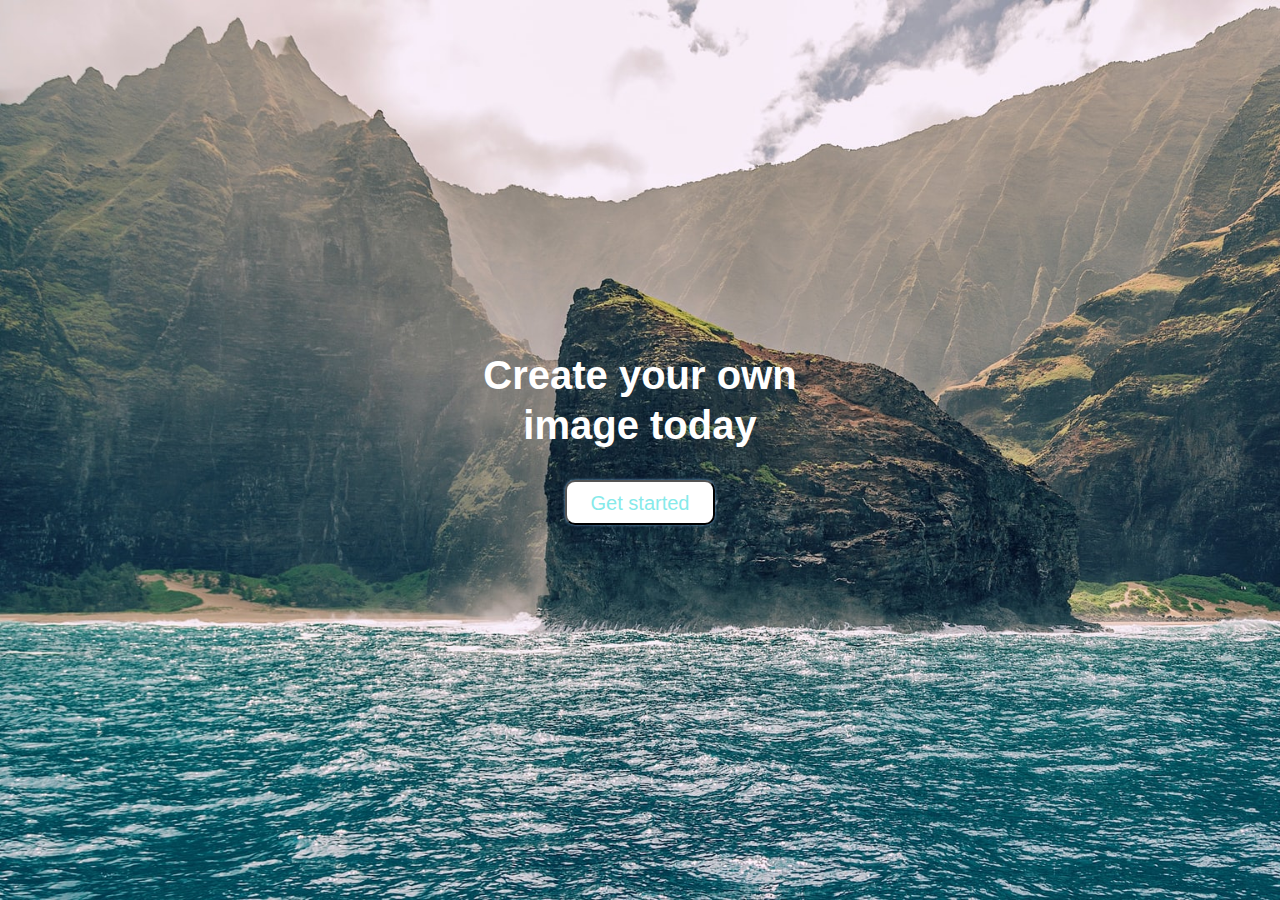
<file: index.html>
<!DOCTYPE html>
<html lang="en">
<head>
  <meta charset="UTF-8">
  <meta name="viewport" content="width=device-width, initial-scale=1.0">
  <link rel="stylesheet" href="style.css">
  <title>Pics creator </title>
</head>
<style>
  
</style>
<body>
  <div class="container1">
   <div class="main">
    <h2 class="opener">Create your own image today</h2>
    <a href="home.html"><button>Get started</button></a>
   </div>
  </div>
</body>
</html>
</file>
<file: style.css>
*{
  padding: 0;
  margin: 0;
  font-family: "Gill Sans", sans-serif;
}
body{
 background: url("images/img-home.jpg");
 background-size: cover;
 background-repeat: no-repeat;
 /* background-position: center; */
 background-attachment: fixed;
 height: 100%;
}
.container1{
  width: 100%;
  
  display: flex;
  justify-content: center;
  margin: 300px auto;
}
.opener{
  font-size: 40px;
  color: #fff;
  margin: 30px;

}
.main{
  width: 400px;
  text-align: center;
  padding: 20px;
  line-height: 50px;
}
button{
  padding: 10px;
  font-size: 20px;
  color: rgb(134, 234, 234);
  background: #fff;
  box-shadow: 0 0 3px rgb(114, 166, 213);
  border-radius: 10px;
  height: 45px;
  width: 150px;
  transition: all 0.4s;
}
button:hover{
  background-color: #818181;
  font-size: 21px;
}
</file>
